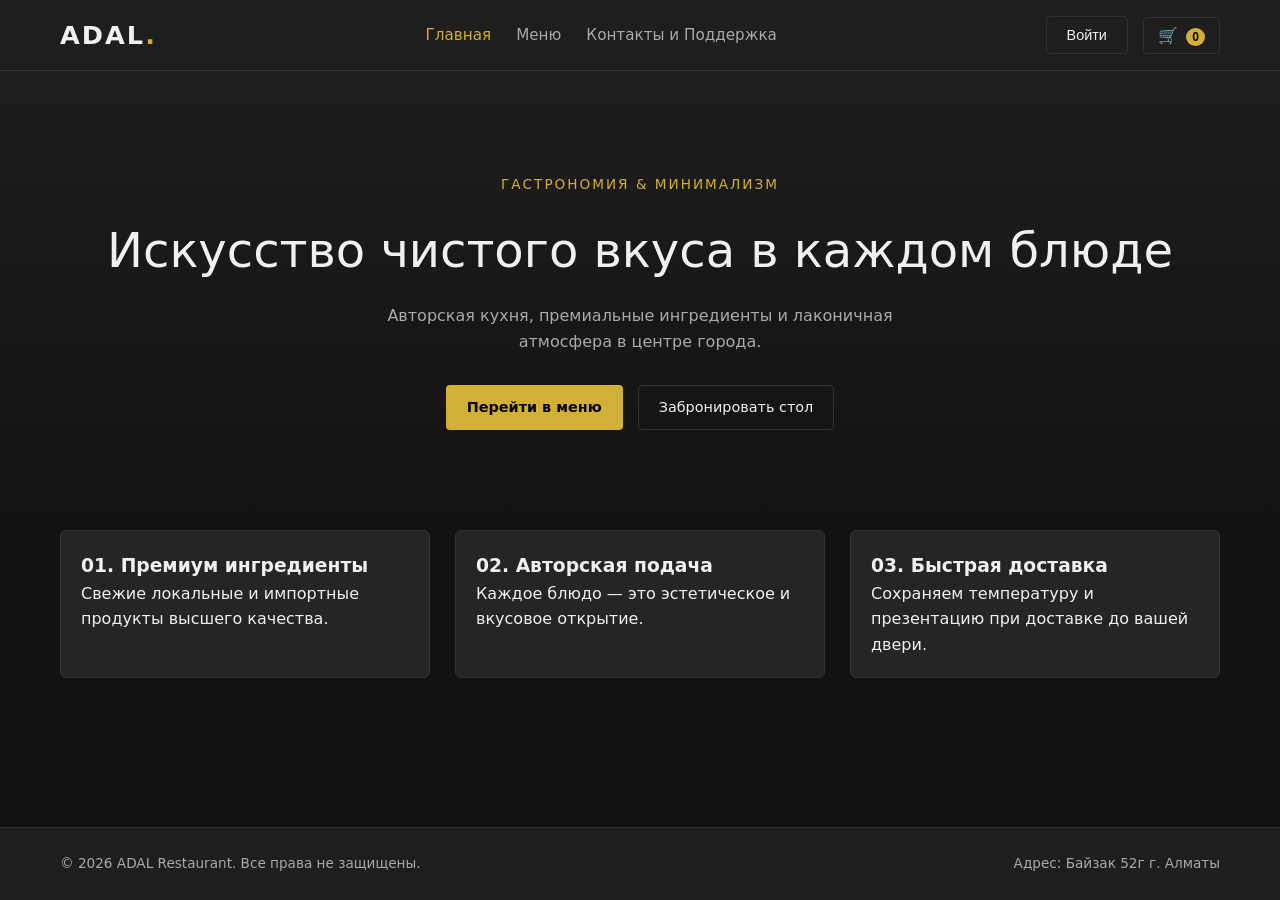
<file: index.html>
<!DOCTYPE html>
<html lang="ru">
<head>
    <meta charset="UTF-8">
    <meta name="viewport" content="width=device-width, initial-scale=1.0">
    <title>ADAL Restaurant — Главная</title>
    <link rel="stylesheet" href="css/style.css">
</head>
<body>
    <!-- Навигация (Header) -->
    <header class="header">
        <div class="container header__container">
            <a href="index.html" class="logo">ADAL<span>.</span></a>
            
            <nav class="nav" id="nav-menu">
                <ul class="nav__list">
                    <li><a href="index.html" class="nav__link active">Главная</a></li>
                    <li><a href="menu.html" class="nav__link">Меню</a></li>
                    <li><a href="contacts.html" class="nav__link">Контакты и Поддержка</a></li>
                </ul>
            </nav>

            <div class="header__actions">
                <button class="btn btn--outline" id="open-auth-btn">Войти</button>
                <button class="cart-btn" id="open-cart-btn" aria-label="Корзина">
                    🛒 <span class="cart-btn__badge" id="cart-count">0</span>
                </button>
                <button class="burger" id="burger-btn" aria-label="Меню">
                    <span></span><span></span><span></span>
                </button>
            </div>
        </div>
    </header>

    <main>
        <!-- Главный баннер (Hero) -->
        <section class="hero">
            <div class="container hero__container">
                <div class="hero__content">
                    <span class="hero__subtitle">Гастрономия & Минимализм</span>
                    <h1 class="hero__title">Искусство чистого вкуса в каждом блюде</h1>
                    <p class="hero__text">Авторская кухня, премиальные ингредиенты и лаконичная атмосфера в центре города.</p>
                    <div class="hero__buttons">
                        <a href="menu.html" class="btn btn--primary">Перейти в меню</a>
                        <a href="contacts.html" class="btn btn--outline">Забронировать стол</a>
                    </div>
                </div>
            </div>
        </section>

        <!-- Преимущества -->
        <section class="section features">
            <div class="container grid grid--3">
                <div class="card feature-card">
                    <h3>01. Премиум ингредиенты</h3>
                    <p>Свежие локальные и импортные продукты высшего качества.</p>
                </div>
                <div class="card feature-card">
                    <h3>02. Авторская подача</h3>
                    <p>Каждое блюдо — это эстетическое и вкусовое открытие.</p>
                </div>
                <div class="card feature-card">
                    <h3>03. Быстрая доставка</h3>
                    <p>Сохраняем температуру и презентацию при доставке до вашей двери.</p>
                </div>
            </div>
        </section>
    </main>

    <!-- Подвал (Footer) -->
    <footer class="footer">
        <div class="container footer__container">
            <p>&copy; 2026 ADAL Restaurant. Все права не защищены.</p>
            <p>Адрес: Байзак 52г   г. Алматы</p>
        </div>
    </footer>

    <!-- Модальное окно Авторизации / Регистрации -->
    <div class="modal" id="auth-modal">
        <div class="modal__content">
            <button class="modal__close" id="close-auth-btn">&times;</button>
            <div class="auth-tabs">
                <button class="auth-tab active" id="tab-login-btn">Вход</button>
                <button class="auth-tab" id="tab-register-btn">Регистрация</button>
            </div>

            <!-- Форма входа -->
            <form id="login-form" class="auth-form active">
                <div class="form-group">
                    <label for="login-email">Email</label>
                    <input type="email" id="login-email" placeholder="example@mail.com" required>
                    <span class="error-msg" id="login-email-error"></span>
                </div>
                <div class="form-group">
                    <label for="login-pass">Пароль</label>
                    <input type="password" id="login-pass" placeholder="••••••••" required>
                    <span class="error-msg" id="login-pass-error"></span>
                </div>
                <button type="submit" class="btn btn--primary btn--full">Войти</button>
            </form>

            <!-- Форма регистрации -->
            <form id="register-form" class="auth-form">
                <div class="form-group">
                    <label for="reg-name">Имя</label>
                    <input type="text" id="reg-name" placeholder="Али" required>
                    <span class="error-msg" id="reg-name-error"></span>
                </div>
                <div class="form-group">
                    <label for="reg-email">Email</label>
                    <input type="email" id="reg-email" placeholder="example@mail.com" required>
                    <span class="error-msg" id="reg-email-error"></span>
                </div>
                <div class="form-group">
                    <label for="reg-pass">Пароль (мин. 6 символов)</label>
                    <input type="password" id="reg-pass" placeholder="••••••••" required>
                    <span class="error-msg" id="reg-pass-error"></span>
                </div>
                <button type="submit" class="btn btn--primary btn--full">Зарегистрироваться</button>
            </form>
            <div id="auth-status-msg" class="status-msg"></div>
        </div>
    </div>

    <!-- Модальное окно Корзины -->
    <div class="modal" id="cart-modal">
        <div class="modal__content modal__content--wide">
            <button class="modal__close" id="close-cart-btn">&times;</button>
            <h2>Ваша Корзина</h2>
            <div id="cart-items-list" class="cart-items">
                <!-- Элементы корзины динамически вставляются из JS -->
            </div>
            <div class="cart-summary">
                <span>Итого:</span>
                <strong id="cart-total-price">0 ₸</strong>
            </div>
            <button class="btn btn--primary btn--full" id="checkout-btn">Оформить заказ</button>
        </div>
    </div>

    <script src="js/script.js"></script>
</body>
</html>
</file>
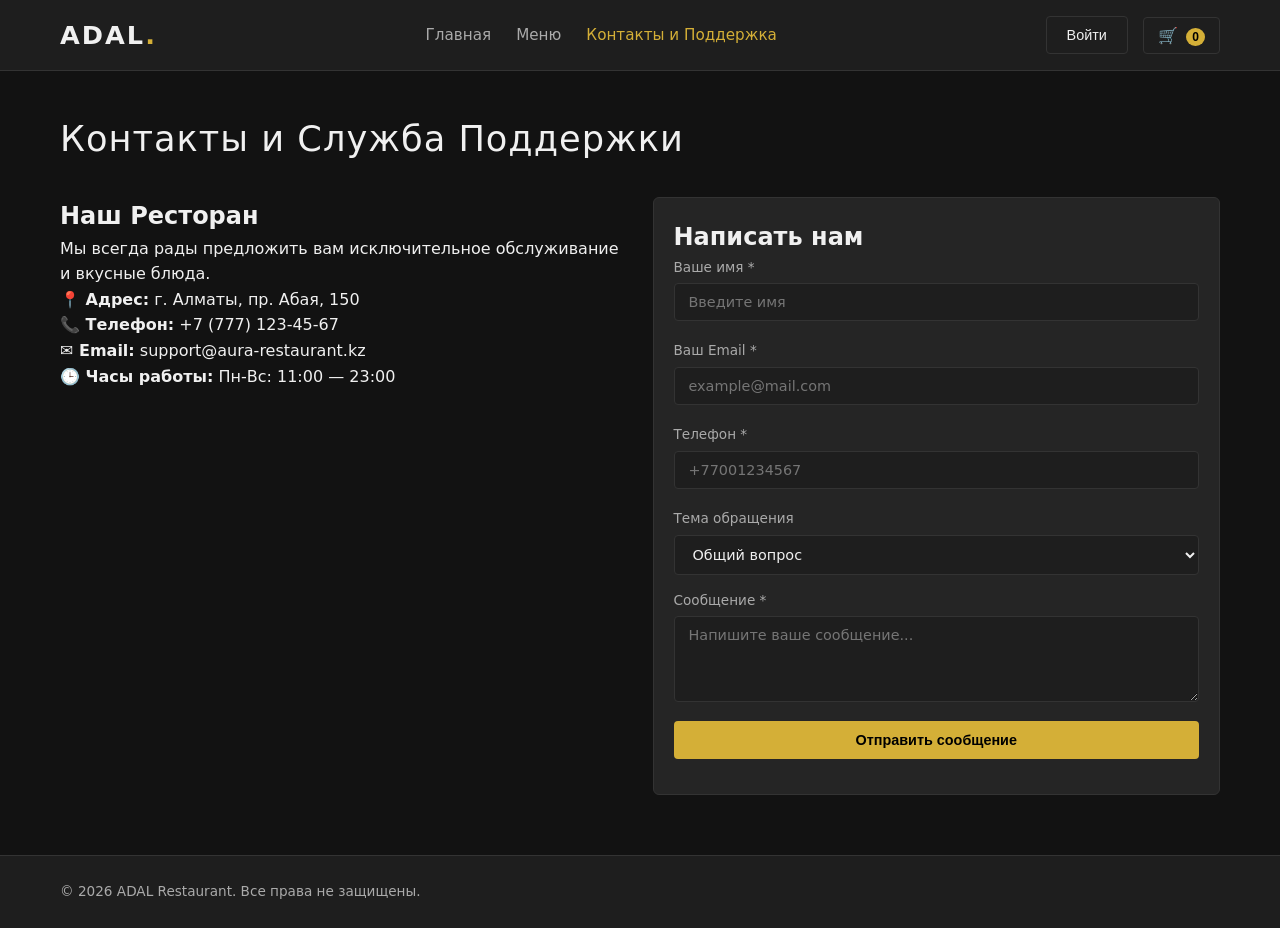
<file: contacts.html>
<!DOCTYPE html>
<html lang="ru">
<head>
    <meta charset="UTF-8">
    <meta name="viewport" content="width=device-width, initial-scale=1.0">
    <title>ADAL Restaurant — Контакты и Поддержка</title>
    <link rel="stylesheet" href="css/style.css">
</head>
<body>
    <header class="header">
        <div class="container header__container">
            <a href="index.html" class="logo">ADAL<span>.</span></a>
            <nav class="nav" id="nav-menu">
                <ul class="nav__list">
                    <li><a href="index.html" class="nav__link">Главная</a></li>
                    <li><a href="menu.html" class="nav__link">Меню</a></li>
                    <li><a href="contacts.html" class="nav__link active">Контакты и Поддержка</a></li>
                </ul>
            </nav>
            <div class="header__actions">
                <button class="btn btn--outline" id="open-auth-btn">Войти</button>
                <button class="cart-btn" id="open-cart-btn" aria-label="Корзина">
                    🛒 <span class="cart-btn__badge" id="cart-count">0</span>
                </button>
                <button class="burger" id="burger-btn" aria-label="Меню">
                    <span></span><span></span><span></span>
                </button>
            </div>
        </div>
    </header>

    <main class="container page-padding">
        <h1 class="page-title">Контакты и Служба Поддержки</h1>

        <div class="grid grid--2">
            <!-- Информационный блок -->
            <div class="contact-info">
                <h2>Наш Ресторан</h2>
                <p>Мы всегда рады предложить вам исключительное обслуживание и вкусные блюда.</p>
                
                <div class="info-item">
                    <strong>📍 Адрес:</strong>
                    <span>г. Алматы, пр. Абая, 150</span>
                </div>
                <div class="info-item">
                    <strong>📞 Телефон:</strong>
                    <span>+7 (777) 123-45-67</span>
                </div>
                <div class="info-item">
                    <strong>✉️ Email:</strong>
                    <span>support@aura-restaurant.kz</span>
                </div>
                <div class="info-item">
                    <strong>🕒 Часы работы:</strong>
                    <span>Пн-Вс: 11:00 — 23:00</span>
                </div>
            </div>

            <!-- Форма обратной связи / Валидация JS -->
            <div class="card contact-form-card">
                <h2>Написать нам</h2>
                <form id="contact-form" novalidate>
                    <div class="form-group">
                        <label for="contact-name">Ваше имя *</label>
                        <input type="text" id="contact-name" placeholder="Введите имя">
                        <span class="error-msg" id="contact-name-error"></span>
                    </div>

                    <div class="form-group">
                        <label for="contact-email">Ваш Email *</label>
                        <input type="email" id="contact-email" placeholder="example@mail.com">
                        <span class="error-msg" id="contact-email-error"></span>
                    </div>

                    <div class="form-group">
                        <label for="contact-phone">Телефон *</label>
                        <input type="tel" id="contact-phone" placeholder="+77001234567">
                        <span class="error-msg" id="contact-phone-error"></span>
                    </div>

                    <div class="form-group">
                        <label for="contact-topic">Тема обращения</label>
                        <select id="contact-topic">
                            <option value="general">Общий вопрос</option>
                            <option value="booking">Бронирование стола</option>
                            <option value="feedback">Отзыв / Поддержка</option>
                        </select>
                    </div>

                    <div class="form-group">
                        <label for="contact-message">Сообщение *</label>
                        <textarea id="contact-message" rows="4" placeholder="Напишите ваше сообщение..."></textarea>
                        <span class="error-msg" id="contact-message-error"></span>
                    </div>

                    <button type="submit" class="btn btn--primary btn--full">Отправить сообщение</button>
                    <div id="contact-success-msg" class="status-msg"></div>
                </form>
            </div>
        </div>
    </main>

    <!-- Общие модалки -->
    <div class="modal" id="auth-modal">
        <div class="modal__content">
            <button class="modal__close" id="close-auth-btn">&times;</button>
            <div class="auth-tabs">
                <button class="auth-tab active" id="tab-login-btn">Вход</button>
                <button class="auth-tab" id="tab-register-btn">Регистрация</button>
            </div>
            <form id="login-form" class="auth-form active">
                <div class="form-group">
                    <label for="login-email">Email</label>
                    <input type="email" id="login-email" placeholder="example@mail.com" required>
                    <span class="error-msg" id="login-email-error"></span>
                </div>
                <div class="form-group">
                    <label for="login-pass">Пароль</label>
                    <input type="password" id="login-pass" placeholder="••••••••" required>
                    <span class="error-msg" id="login-pass-error"></span>
                </div>
                <button type="submit" class="btn btn--primary btn--full">Войти</button>
            </form>
            <form id="register-form" class="auth-form">
                <div class="form-group">
                    <label for="reg-name">Имя</label>
                    <input type="text" id="reg-name" placeholder="Али" required>
                    <span class="error-msg" id="reg-name-error"></span>
                </div>
                <div class="form-group">
                    <label for="reg-email">Email</label>
                    <input type="email" id="reg-email" placeholder="example@mail.com" required>
                    <span class="error-msg" id="reg-email-error"></span>
                </div>
                <div class="form-group">
                    <label for="reg-pass">Пароль</label>
                    <input type="password" id="reg-pass" placeholder="••••••••" required>
                    <span class="error-msg" id="reg-pass-error"></span>
                </div>
                <button type="submit" class="btn btn--primary btn--full">Зарегистрироваться</button>
            </form>
            <div id="auth-status-msg" class="status-msg"></div>
        </div>
    </div>

    <div class="modal" id="cart-modal">
        <div class="modal__content modal__content--wide">
            <button class="modal__close" id="close-cart-btn">&times;</button>
            <h2>Ваша Корзина</h2>
            <div id="cart-items-list" class="cart-items"></div>
            <div class="cart-summary">
                <span>Итого:</span>
                <strong id="cart-total-price">0 ₸</strong>
            </div>
            <button class="btn btn--primary btn--full" id="checkout-btn">Оформить заказ</button>
        </div>
    </div>

    <footer class="footer">
        <div class="container footer__container">
            <p>&copy; 2026 ADAL Restaurant. Все права не защищены.</p>
        </div>
    </footer>

    <script src="js/script.js"></script>
</body>
</html>
</file>
<file: css/style.css>
/* ==========================================
   ПЕРЕМЕННЫЕ И СБРОС СТИЛЕЙ
   ========================================== */
:root {
    --bg-primary: #121212;
    --bg-secondary: #1e1e1e;
    --bg-card: #252525;
    --accent: #d4af37; /* Премиальный золотистый оттенок */
    --accent-hover: #b5932a;
    --text-main: #f0f0f0;
    --text-muted: #aaaaaa;
    --border: #333333;
    --error: #ff5252;
    --success: #4caf50;
    --font-family: 'Segoe UI', system-ui, -apple-system, sans-serif;
}

* {
    margin: 0;
    padding: 0;
    box-sizing: border-box;
}

body {
    background-color: var(--bg-primary);
    color: var(--text-main);
    font-family: var(--font-family);
    line-height: 1.6;
    display: flex;
    flex-direction: column;
    min-height: 100vh;
}

main {
    flex: 1;
}

.container {
    width: 100%;
    max-width: 1200px;
    margin: 0 auto;
    padding: 0 20px;
}

.page-padding {
    padding-top: 40px;
    padding-bottom: 60px;
}

.page-title {
    font-size: 2.2rem;
    margin-bottom: 30px;
    font-weight: 400;
    letter-spacing: 1px;
}

/* ==========================================
   ШАПКА И НАВИГАЦИЯ (HEADER)
   ========================================== */
.header {
    background-color: var(--bg-secondary);
    border-bottom: 1px solid var(--border);
    position: sticky;
    top: 0;
    z-index: 100;
}

.header__container {
    display: flex;
    align-items: center;
    justify-content: space-between;
    height: 70px;
}

.logo {
    font-size: 1.6rem;
    font-weight: 700;
    color: var(--text-main);
    text-decoration: none;
    letter-spacing: 2px;
}

.logo span {
    color: var(--accent);
}

.nav__list {
    display: flex;
    list-style: none;
    gap: 25px;
}

.nav__link {
    color: var(--text-muted);
    text-decoration: none;
    font-size: 0.95rem;
    transition: color 0.3s;
}

.nav__link:hover,
.nav__link.active {
    color: var(--accent);
}

.header__actions {
    display: flex;
    align-items: center;
    gap: 15px;
}

/* Кнопки */
.btn {
    padding: 10px 20px;
    border-radius: 4px;
    border: 1px solid transparent;
    cursor: pointer;
    font-size: 0.9rem;
    transition: all 0.3s;
    text-decoration: none;
    display: inline-block;
}

.btn--primary {
    background-color: var(--accent);
    color: #000;
    font-weight: 600;
}

.btn--primary:hover {
    background-color: var(--accent-hover);
}

.btn--outline {
    background-color: transparent;
    border-color: var(--border);
    color: var(--text-main);
}

.btn--outline:hover {
    border-color: var(--accent);
    color: var(--accent);
}

.btn--full {
    width: 100%;
    text-align: center;
}

.cart-btn {
    background: transparent;
    border: 1px solid var(--border);
    color: var(--text-main);
    padding: 8px 14px;
    border-radius: 4px;
    cursor: pointer;
    position: relative;
    font-size: 1rem;
}

.cart-btn__badge {
    background-color: var(--accent);
    color: #000;
    font-size: 0.75rem;
    font-weight: bold;
    padding: 2px 6px;
    border-radius: 50%;
    margin-left: 4px;
}

.burger {
    display: none;
    flex-direction: column;
    gap: 5px;
    background: none;
    border: none;
    cursor: pointer;
}

.burger span {
    width: 25px;
    height: 2px;
    background-color: var(--text-main);
}

/* ==========================================
   СЕТКИ И КАРТОЧКИ (GRID & CARDS)
   ========================================== */
.grid {
    display: grid;
    gap: 25px;
}

.grid--2 { grid-template-columns: repeat(2, 1fr); }
.grid--3 { grid-template-columns: repeat(3, 1fr); }
.grid--catalog { grid-template-columns: repeat(auto-fill, minmax(260px, 1fr)); }

.card {
    background-color: var(--bg-card);
    border: 1px solid var(--border);
    border-radius: 6px;
    padding: 20px;
    transition: transform 0.3s, border-color 0.3s;
}

.card:hover {
    transform: translateY(-4px);
    border-color: var(--accent);
}

/* ==========================================
   HERO SECTION
   ========================================== */
.hero {
    padding: 100px 0;
    background: linear-gradient(180deg, var(--bg-secondary) 0%, var(--bg-primary) 100%);
    text-align: center;
}

.hero__subtitle {
    color: var(--accent);
    text-transform: uppercase;
    font-size: 0.85rem;
    letter-spacing: 2px;
}

.hero__title {
    font-size: 3rem;
    margin: 15px 0;
    font-weight: 300;
}

.hero__text {
    color: var(--text-muted);
    max-width: 600px;
    margin: 0 auto 30px auto;
}

.hero__buttons {
    display: flex;
    justify-content: center;
    gap: 15px;
}

/* ==========================================
   КАТАЛОГ И ТУЛБАР (MENU TOOLBAR)
   ========================================== */
.toolbar {
    display: flex;
    flex-wrap: wrap;
    gap: 15px;
    justify-content: space-between;
    align-items: center;
    margin-bottom: 30px;
}

.search-box input,
.sort-box select,
.form-group input,
.form-group select,
.form-group textarea {
    background-color: var(--bg-secondary);
    border: 1px solid var(--border);
    color: var(--text-main);
    padding: 10px 14px;
    border-radius: 4px;
    outline: none;
    font-family: inherit;
    font-size: 0.9rem;
}

.search-box input:focus,
.sort-box select:focus,
.form-group input:focus,
.form-group select:focus,
.form-group textarea:focus {
    border-color: var(--accent);
}

.categories {
    display: flex;
    gap: 10px;
    flex-wrap: wrap;
}

.category-btn {
    background-color: var(--bg-secondary);
    border: 1px solid var(--border);
    color: var(--text-muted);
    padding: 8px 16px;
    border-radius: 20px;
    cursor: pointer;
    transition: all 0.3s;
}

.category-btn.active,
.category-btn:hover {
    background-color: var(--accent);
    color: #000;
    border-color: var(--accent);
}

.dish-card {
    display: flex;
    flex-direction: column;
    justify-content: space-between;
}

.dish-card__img {
    width: 100%;
    height: 180px;
    object-fit: cover;
    border-radius: 4px;
    margin-bottom: 15px;
}

.dish-card__title {
    font-size: 1.1rem;
    margin-bottom: 5px;
}

.dish-card__desc {
    color: var(--text-muted);
    font-size: 0.85rem;
    margin-bottom: 15px;
}

.dish-card__footer {
    display: flex;
    justify-content: space-between;
    align-items: center;
}

.dish-card__price {
    font-size: 1.2rem;
    font-weight: bold;
    color: var(--accent);
}

/* ==========================================
   МОДАЛЬНЫЕ ОКНА И ФОРМЫ
   ========================================== */
.modal {
    display: none;
    position: fixed;
    top: 0;
    left: 0;
    width: 100%;
    height: 100%;
    background-color: rgba(0, 0, 0, 0.8);
    z-index: 1000;
    justify-content: center;
    align-items: center;
    padding: 20px;
}

.modal.active {
    display: flex;
}

.modal__content {
    background-color: var(--bg-secondary);
    border: 1px solid var(--border);
    border-radius: 8px;
    width: 100%;
    max-width: 450px;
    padding: 30px;
    position: relative;
}

.modal__content--wide {
    max-width: 600px;
}

.modal__close {
    position: absolute;
    top: 15px;
    right: 20px;
    background: none;
    border: none;
    color: var(--text-muted);
    font-size: 1.8rem;
    cursor: pointer;
}

.auth-tabs {
    display: flex;
    margin-bottom: 20px;
    border-bottom: 1px solid var(--border);
}

.auth-tab {
    flex: 1;
    background: none;
    border: none;
    color: var(--text-muted);
    padding: 10px;
    cursor: pointer;
    font-size: 1rem;
}

.auth-tab.active {
    color: var(--accent);
    border-bottom: 2px solid var(--accent);
}

.auth-form {
    display: none;
}

.auth-form.active {
    display: block;
}

.form-group {
    display: flex;
    flex-direction: column;
    margin-bottom: 15px;
}

.form-group label {
    font-size: 0.85rem;
    margin-bottom: 5px;
    color: var(--text-muted);
}

.error-msg {
    color: var(--error);
    font-size: 0.75rem;
    margin-top: 4px;
}

.status-msg {
    margin-top: 15px;
    font-size: 0.9rem;
    text-align: center;
}

/* Корзина */
.cart-items {
    max-height: 300px;
    overflow-y: auto;
    margin: 20px 0;
}

.cart-item {
    display: flex;
    justify-content: space-between;
    align-items: center;
    padding: 10px 0;
    border-bottom: 1px solid var(--border);
}

.cart-summary {
    display: flex;
    justify-content: space-between;
    font-size: 1.2rem;
    margin-bottom: 20px;
}

/* ==========================================
   ПОДВАЛ (FOOTER)
   ========================================== */
.footer {
    background-color: var(--bg-secondary);
    border-top: 1px solid var(--border);
    padding: 25px 0;
    margin-top: auto;
}

.footer__container {
    display: flex;
    justify-content: space-between;
    color: var(--text-muted);
    font-size: 0.85rem;
}

/* ==========================================
   АДАПТИВНОСТЬ (MEDIA QUERIES)
   ========================================== */
@media (max-width: 992px) {
    .grid--3 { grid-template-columns: repeat(2, 1fr); }
    .hero__title { font-size: 2.2rem; }
}

@media (max-width: 767px) {
    .burger { display: flex; }
    
    .nav {
        display: none;
        position: absolute;
        top: 70px;
        left: 0;
        width: 100%;
        background-color: var(--bg-secondary);
        border-bottom: 1px solid var(--border);
        padding: 20px;
    }

    .nav.active { display: block; }
    .nav__list { flex-direction: column; gap: 15px; }

    .grid--2, .grid--3 { grid-template-columns: 1fr; }

    .toolbar { flex-direction: column; align-items: stretch; }

    .footer__container {
        flex-direction: column;
        gap: 10px;
        text-align: center;
    }
}
</file>
